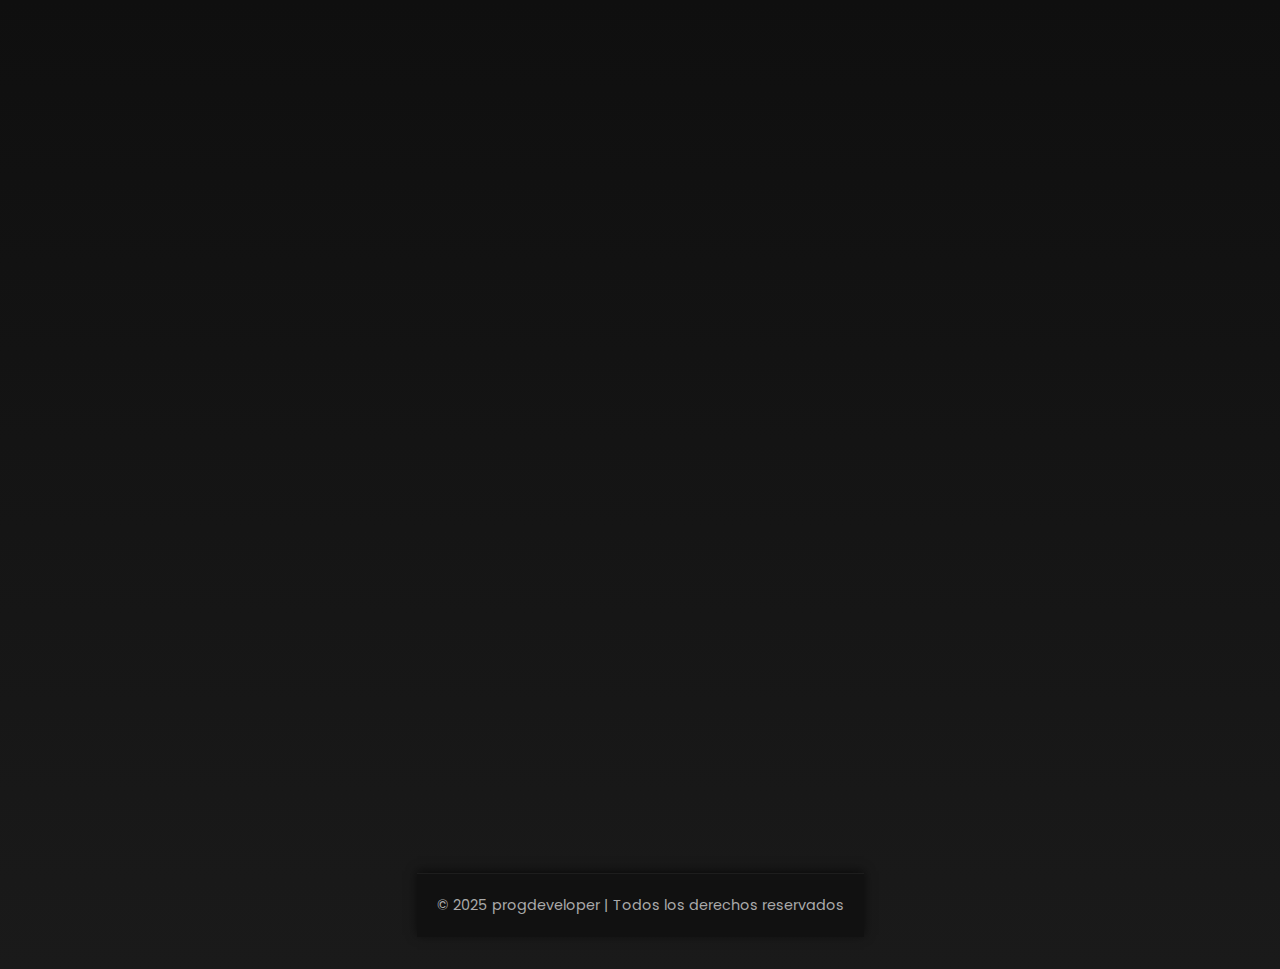
<file: index.html>
<!DOCTYPE html>
<html lang="es">
<head>
  <meta charset="UTF-8" />
  <meta name="viewport" content="width=device-width, initial-scale=1.0" />
  <title>Inicio </title>
  <link rel="stylesheet" href="estilos/style.css" />
  <link href="https://fonts.googleapis.com/css2?family=Poppins:wght@400;600&display=swap" rel="stylesheet">
  <link rel="stylesheet" href="https://cdnjs.cloudflare.com/ajax/libs/font-awesome/6.4.0/css/all.min.css">
  <link href="https://fonts.googleapis.com/css2?family=Urbanist:wght@500;700&display=swap" rel="stylesheet">

  <link rel="icon" href="assets/favicon.png" type="image/png">


</head>
<body class="bodyinicio">
  <main class="container">
    <div class="borde-perfil animar">
      <img src="assets/perfil.jpg" alt="Foto de perfil" class="perfil" />
    </div>

    <h1 class="titulo-principal">
      <span class="arroba">@</span><span class="nombre">progdeveloper</span>
    </h1>

    <p class="descripcion">
      Obtené tu landing page a un precio único<br>y lista para despegar 🚀
    </p>

    <div class="links">
      <div class="boton-wrapper">
        <a href="pages/landingpage.html" class="boton-link tooltip" data-tooltip="Ver ejemplo de landing page profesional">
          🛠️ <span>LandingPage</span>
        </a>
      </div>
    
      <div class="boton-wrapper">
        <a href="pages/cursos.html" class="boton-link tooltip" data-tooltip="Accedé a cursos gratuitos sobre herramientas de IA">
          📘 <span>Cursos </span>
        </a>
      </div>
    
      <div class="boton-wrapper">
        <a href="https://www.instagram.com/progdeveloper" target="_blank" class="boton-link tooltip" data-tooltip="Mirá todo mi contenido en Instagram">
          🎥 <span>Instagram </span>
        </a>
      </div>
    
      <div class="boton-wrapper">
        <a href="pages/reunion.html" class="boton-link tooltip" data-tooltip="Solicitá una reunión personalizada conmigo">
          👤 <span>Solicitar Reunión</span>
        </a>
      </div>
    </div>
    
    

    
    <div class="box-tema">
      <button id="toggle-tema" class="boton-tema">🌙 Cambiar tema</button>
    </div>


    <div class="redes-sociales">
      <a href="https://wa.me/5493388672783" class="icono-wpp" target="_blank" title="WhatsApp">
        <i class="fab fa-whatsapp"></i>
      </a>
      <a href="https://www.instagram.com/progdeveloper" class="icono-ig" target="_blank" title="Instagram">
        <i class="fab fa-instagram"></i>
      </a>
    </div>
    
    
  </main>

  <footer class="footerindex">
    <p>© 2025 progdeveloper | Todos los derechos reservados</p>
  </footer>



  <script>
    const botonTema = document.getElementById("toggle-tema");
    const body = document.body;
  
    // Verifica si se guardó preferencia
    if (localStorage.getItem("tema") === "claro") {
      body.classList.remove("modo-oscuro");
      body.classList.add("modo-claro");
      botonTema.textContent = "🌞 Cambiar tema";
    }
  
    botonTema.addEventListener("click", () => {
      body.classList.toggle("modo-claro");
      body.classList.toggle("modo-oscuro");
  
      if (body.classList.contains("modo-claro")) {
        botonTema.textContent = "🌞 Cambiar tema";
        localStorage.setItem("tema", "claro");
      } else {
        botonTema.textContent = "🌙 Cambiar tema";
        localStorage.setItem("tema", "oscuro");
      }
    });
  </script>
  




</body>
</html>
</file>
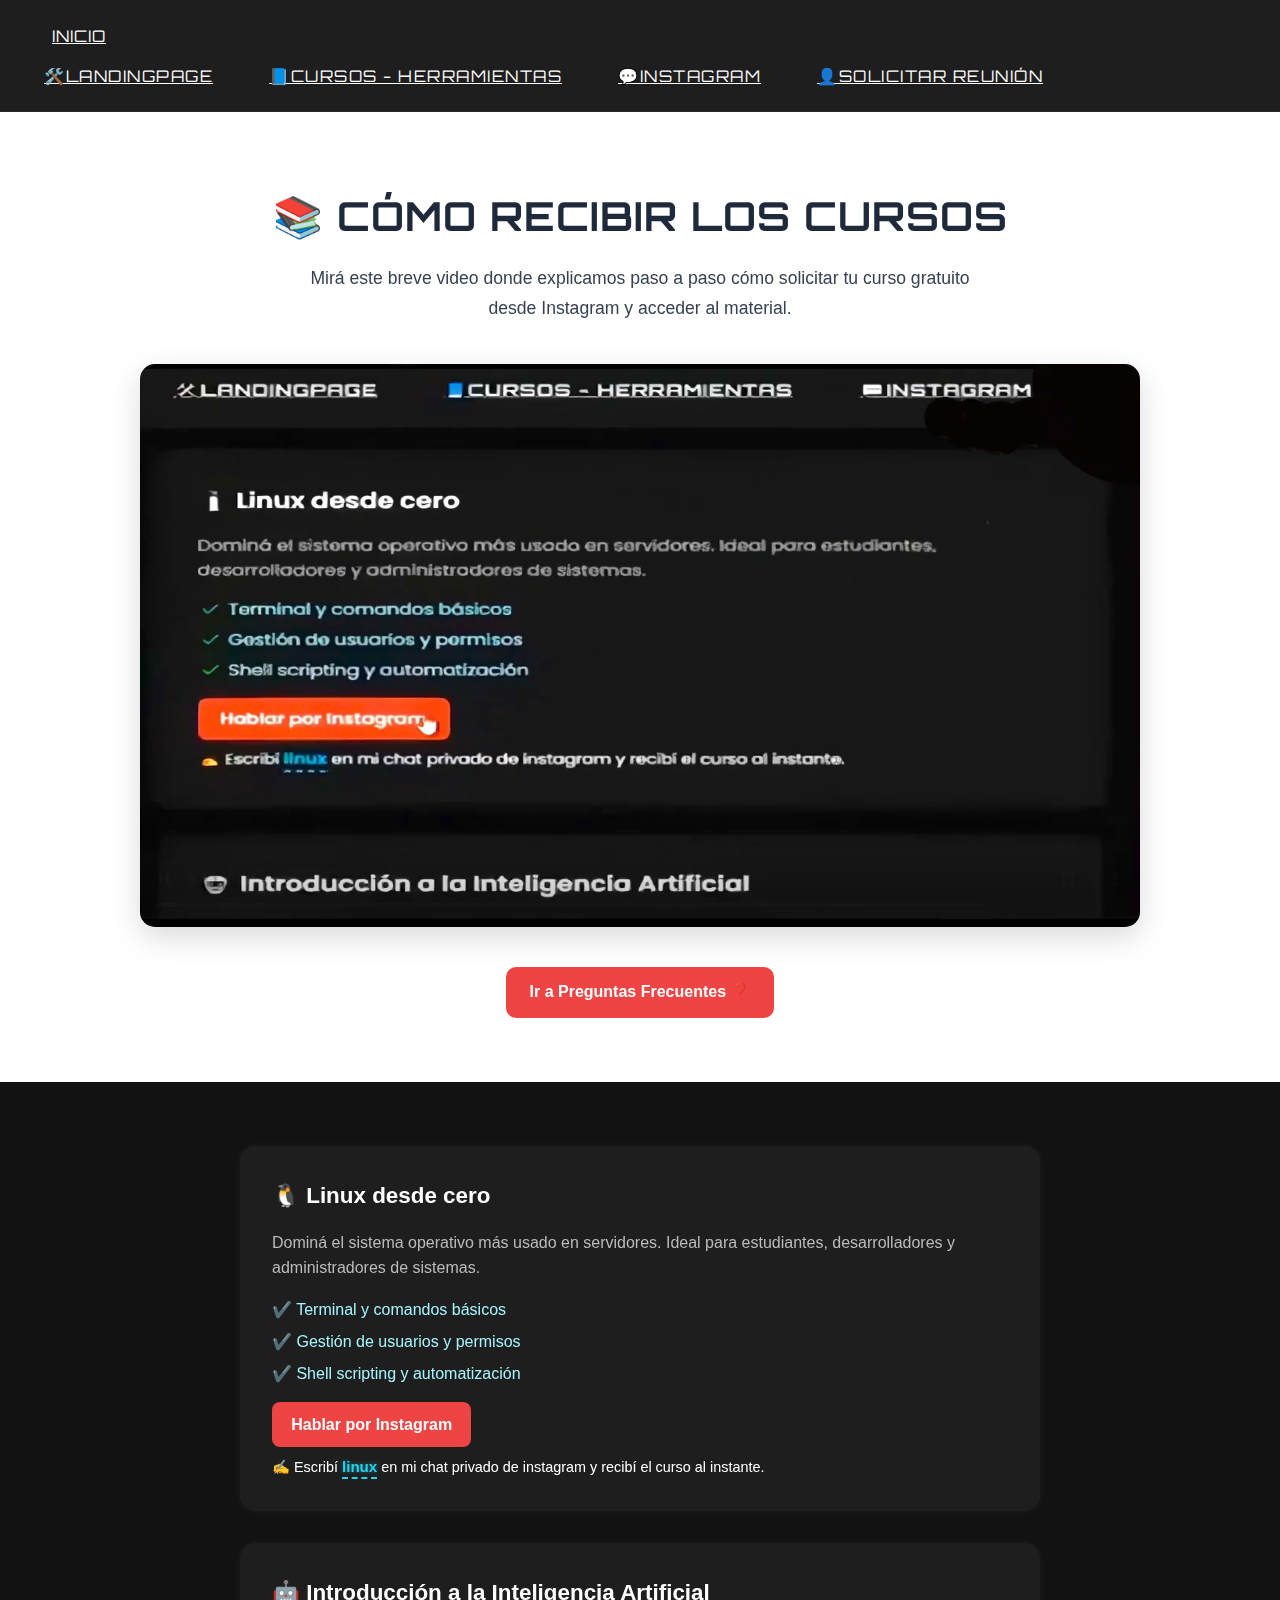
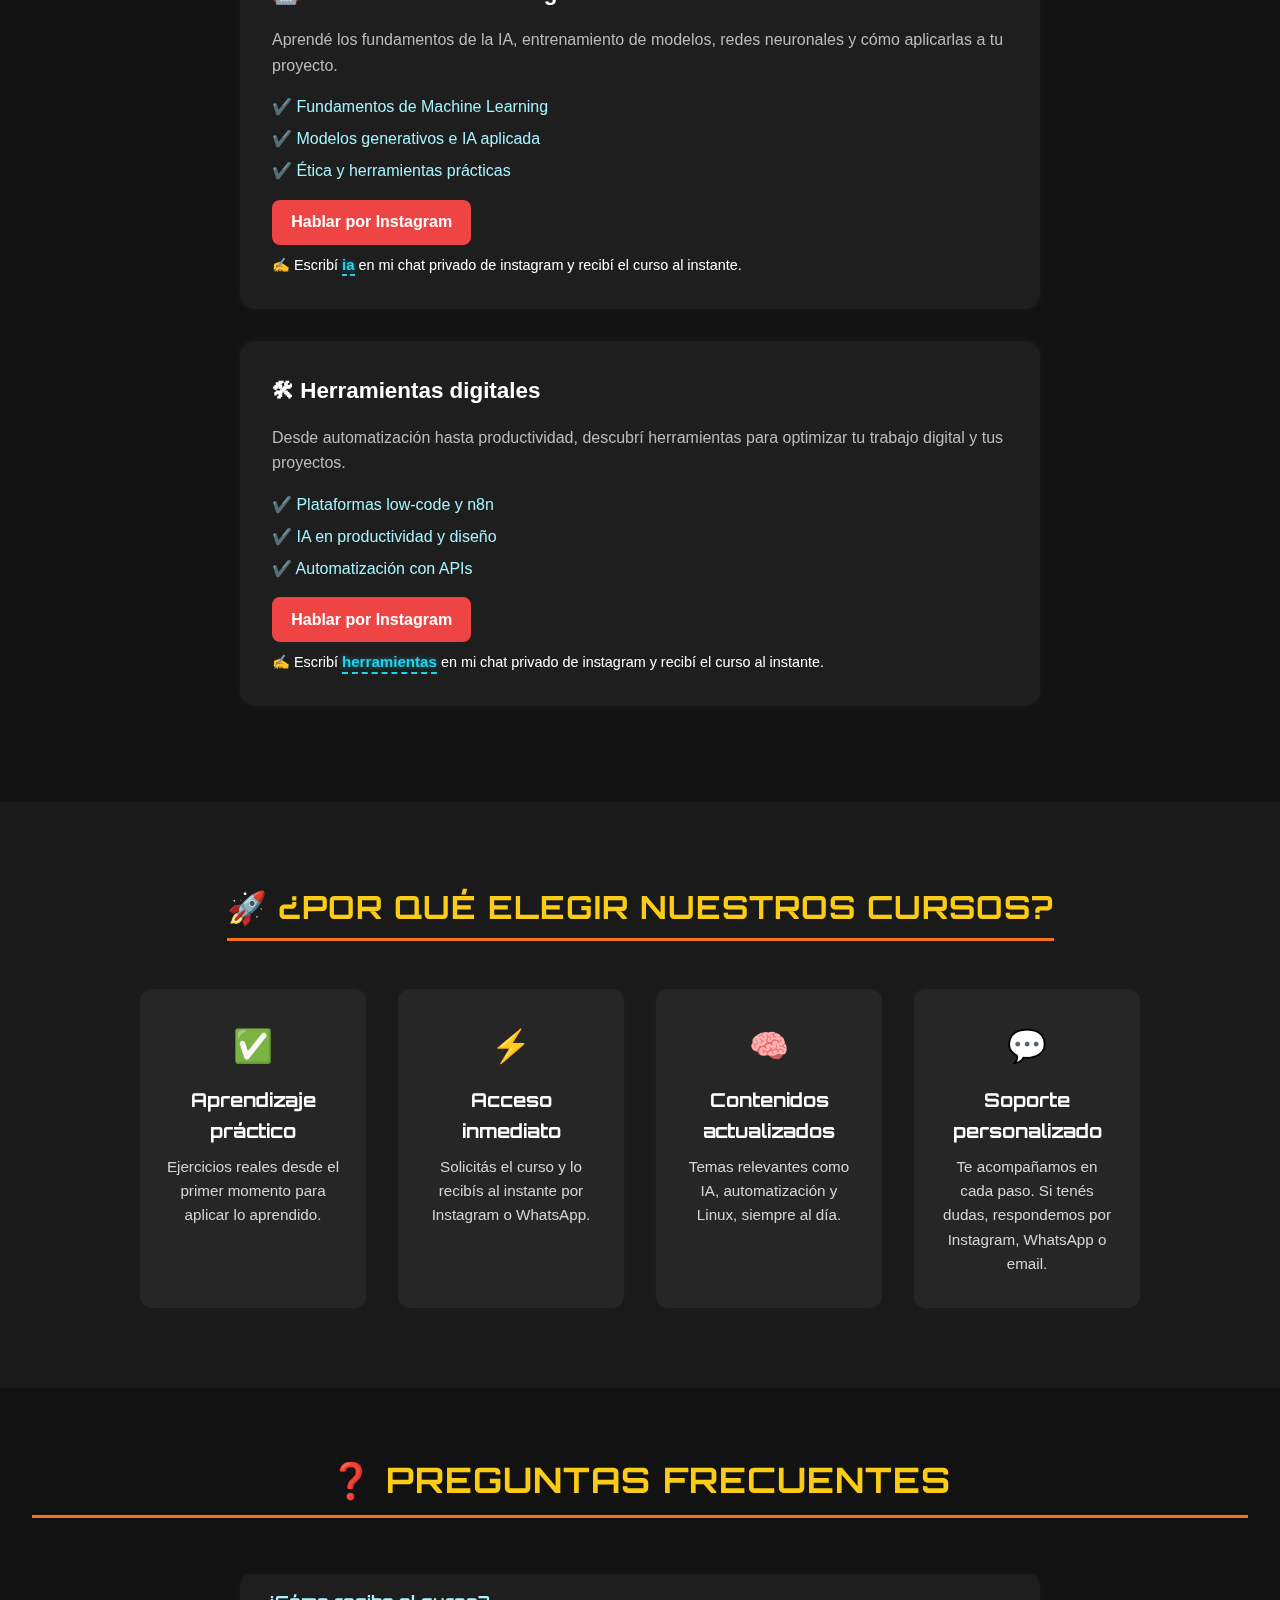
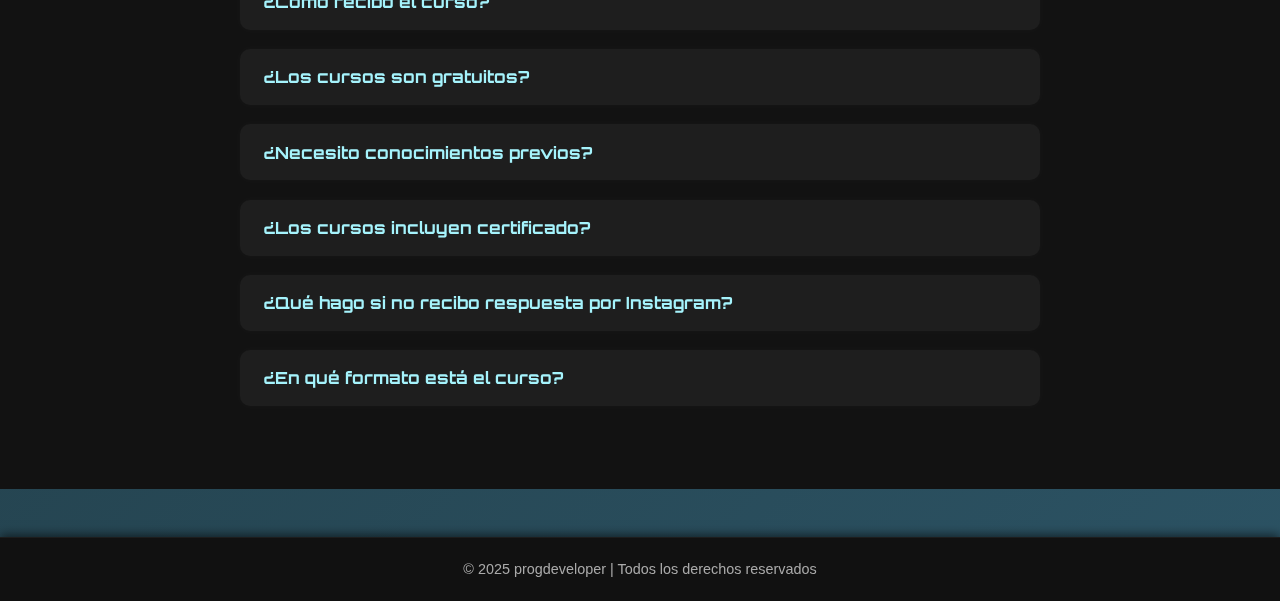
<file: pages/cursos.html>
<!DOCTYPE html>
<html lang="es">
<head>
  <meta charset="UTF-8" />
  <meta name="viewport" content="width=device-width, initial-scale=1.0" />
  <title>Cursos - Herramientas IA</title>
  <link rel="stylesheet" href="../estilos/style.css" />
  <link href="https://fonts.googleapis.com/css2?family=Orbitron:wght@500&display=swap" rel="stylesheet">
  <link href="https://fonts.googleapis.com/css2?family=Orbitron:wght@500&family=Poppins:wght@400;600&display=swap" rel="stylesheet">
  <link rel="icon" href="../assets/favicon.png" type="image/png">
  <style>
    html {
      scroll-behavior: smooth;
    }
  </style>

</head>
<body class="bodylanding">

  <!-- Navbar -->
  <nav class="navbar">
    <a href="../index.html" class="navbar-logo">Inicio</a>

    <input type="checkbox" id="menu-toggle" class="menu-toggle" />
    <label for="menu-toggle" class="menu-icon">☰</label>

    <div class="navbar-centro">
      <a href="landingpage.html" class="navbar-link">🛠️LandingPage</a>
      <a href="cursos.html" class="navbar-link">📘Cursos - Herramientas</a>
      <a href="https://www.instagram.com/progdeveloper/" class="navbar-link" target="_blank" rel="noopener noreferrer">💬Instagram</a>
      <a href="reunion.html" class="navbar-link">👤Solicitar Reunión</a>
    </div>
  </nav>

  <!-- Intro Sección con video destacado -->
<section class="intro-cursos-video">
    <div class="contenedor-video-box">
      <h1 class="titulo-principal-video">📚 Cómo recibir los cursos</h1>
      <p class="descripcion-principal-video">
        Mirá este breve video donde explicamos paso a paso cómo solicitar tu curso gratuito desde Instagram y acceder al material.
      </p>
  
      <!-- Video local MP4 -->
<div class="video-wrapper">
    <video controls autoplay muted playsinline>
      <source src="../videos/cursooriginal.mp4" type="video/mp4">
      Tu navegador no soporta videos en HTML5.
    </video>
  </div>
  
    <a href="#faq" class="boton-video">Ir a Preguntas Frecuentes ❓</a>
    </div>
  </section>
  

  <!-- Cursos -->
  <section class="seccion-cursos">
    <!-- Curso 1 -->
    <div class="card-curso">
      <h3 class="titulo-curso">🐧 Linux desde cero</h3>
      <p class="texto-curso">
        Dominá el sistema operativo más usado en servidores. Ideal para estudiantes, desarrolladores y administradores de sistemas.
      </p>
      <ul class="lista-modulos">
        <li>✔️ Terminal y comandos básicos</li>
        <li>✔️ Gestión de usuarios y permisos</li>
        <li>✔️ Shell scripting y automatización</li>
      </ul>
      <a href="https://www.instagram.com/progdeveloper" target="_blank" class="boton-curso">Hablar por Instagram</a>
      <p class="instruccion-curso">✍️ Escribí <strong class="palabra-clave">linux</strong> en mi chat privado de instagram y recibí el curso al instante.</p>
    </div>

    <!-- Curso 2 -->
    <div class="card-curso">
      <h3 class="titulo-curso">🤖 Introducción a la Inteligencia Artificial</h3>
      <p class="texto-curso">
        Aprendé los fundamentos de la IA, entrenamiento de modelos, redes neuronales y cómo aplicarlas a tu proyecto.
      </p>
      <ul class="lista-modulos">
        <li>✔️ Fundamentos de Machine Learning</li>
        <li>✔️ Modelos generativos e IA aplicada</li>
        <li>✔️ Ética y herramientas prácticas</li>
      </ul>
      <a href="https://www.instagram.com/progdeveloper" target="_blank" class="boton-curso">Hablar por Instagram</a>
      <p class="instruccion-curso">✍️ Escribí <strong class="palabra-clave">ia</strong> en mi chat privado de instagram y recibí el curso al instante.</p>
    </div>

    <!-- Curso 3 -->
    <div class="card-curso">
      <h3 class="titulo-curso">🛠 Herramientas digitales</h3>
      <p class="texto-curso">
        Desde automatización hasta productividad, descubrí herramientas para optimizar tu trabajo digital y tus proyectos.
      </p>
      <ul class="lista-modulos">
        <li>✔️ Plataformas low-code y n8n</li>
        <li>✔️ IA en productividad y diseño</li>
        <li>✔️ Automatización con APIs</li>
      </ul>
      <a href="https://www.instagram.com/progdeveloper" target="_blank" class="boton-curso">Hablar por Instagram</a>
      <p class="instruccion-curso">✍️ Escribí <strong class="palabra-clave">herramientas</strong> en mi chat privado de instagram y recibí el curso al instante.</p>
    </div>
  </section>

 <!-- Beneficios / Info Adicional -->
<section class="seccion-beneficios">
    <div class="beneficios-contenedor">
      <h2 class="titulo-beneficios">🚀 ¿Por qué elegir nuestros cursos?</h2>
      <div class="grid-beneficios">
        <div class="beneficio-item">
          <span class="beneficio-icono">✅</span>
          <h3 class="beneficio-titulo">Aprendizaje práctico</h3>
          <p class="beneficio-texto">Ejercicios reales desde el primer momento para aplicar lo aprendido.</p>
        </div>
        <div class="beneficio-item">
          <span class="beneficio-icono">⚡</span>
          <h3 class="beneficio-titulo">Acceso inmediato</h3>
          <p class="beneficio-texto">Solicitás el curso y lo recibís al instante por Instagram o WhatsApp.</p>
        </div>
        <div class="beneficio-item">
          <span class="beneficio-icono">🧠</span>
          <h3 class="beneficio-titulo">Contenidos actualizados</h3>
          <p class="beneficio-texto">Temas relevantes como IA, automatización y Linux, siempre al día.</p>
        </div>
        <div class="beneficio-item">
            <span class="beneficio-icono">💬</span>
            <h3 class="beneficio-titulo">Soporte personalizado</h3>
            <p class="beneficio-texto">Te acompañamos en cada paso. Si tenés dudas, respondemos por Instagram, WhatsApp o email.</p>
          </div>
          
      
    </div>
  </section>
  


  <a href="#" class="flecha-arriba" title="Volver arriba">⬆</a>





  <section class="seccion-faq">
    <h2 class="titulo-faq" id="faq">❓ Preguntas Frecuentes</h2>
  
    <div class="faq-contenedor">
      
      <div class="faq-item">
        <button class="faq-pregunta">¿Cómo recibo el curso?</button>
        <div class="faq-respuesta">
          <p>Una vez que escribís por Instagram con la palabra clave, te lo enviamos directamente por mensaje.</p>
        </div>
      </div>
  
      <div class="faq-item">
        <button class="faq-pregunta">¿Los cursos son gratuitos?</button>
        <div class="faq-respuesta">
          <p>Sí, el acceso inicial es gratuito. Algunos contenidos premium pueden tener un costo.</p>
        </div>
      </div>
  
      <div class="faq-item">
        <button class="faq-pregunta">¿Necesito conocimientos previos?</button>
        <div class="faq-respuesta">
          <p>No, todos los cursos están diseñados para principiantes. Vas a poder seguirlos paso a paso.</p>
        </div>
      </div>
  
      <div class="faq-item">
        <button class="faq-pregunta">¿Los cursos incluyen certificado?</button>
        <div class="faq-respuesta">
          <p>No por el momento. Nuestro foco está en ofrecerte contenido práctico y útil de manera inmediata.</p>
        </div>
      </div>
  
      <div class="faq-item">
        <button class="faq-pregunta">¿Qué hago si no recibo respuesta por Instagram?</button>
        <div class="faq-respuesta">
          <p>Podés escribirnos también por WhatsApp o email y te respondemos lo antes posible.</p>
        </div>
      </div>
  
      <div class="faq-item">
        <button class="faq-pregunta">¿En qué formato está el curso?</button>
        <div class="faq-respuesta">
          <p>El curso se entrega en formato PDF o enlace privado con acceso a los materiales según corresponda al contenido.</p>
        </div>
      </div>
  
    </div>
  </section>
  
  
  <footer class="footerindex">
    <p>© 2025 progdeveloper | Todos los derechos reservados</p>
  </footer>





  <script>
    document.querySelectorAll('.faq-pregunta').forEach(button => {
      button.addEventListener('click', () => {
        const item = button.parentElement;
        item.classList.toggle('activo');
  
        // Cerrar otros si querés uno abierto por vez:
        document.querySelectorAll('.faq-item').forEach(other => {
          if (other !== item) {
            other.classList.remove('activo');
          }
        });
      });
    });
  </script>
  





  <script>
    document.addEventListener("DOMContentLoaded", function () {
      const flecha = document.querySelector(".flecha-arriba");
  
      window.addEventListener("scroll", () => {
        const scrollTop = window.scrollY || document.documentElement.scrollTop;
        const windowHeight = window.innerHeight;
        const docHeight = document.documentElement.scrollHeight;
  
        const atBottom = Math.ceil(scrollTop + windowHeight) >= docHeight;
  
        if (atBottom) {
          flecha.classList.add("mostrar");
        } else {
          flecha.classList.remove("mostrar");
        }
      });
    });
  </script>








</body>
</html>
</file>
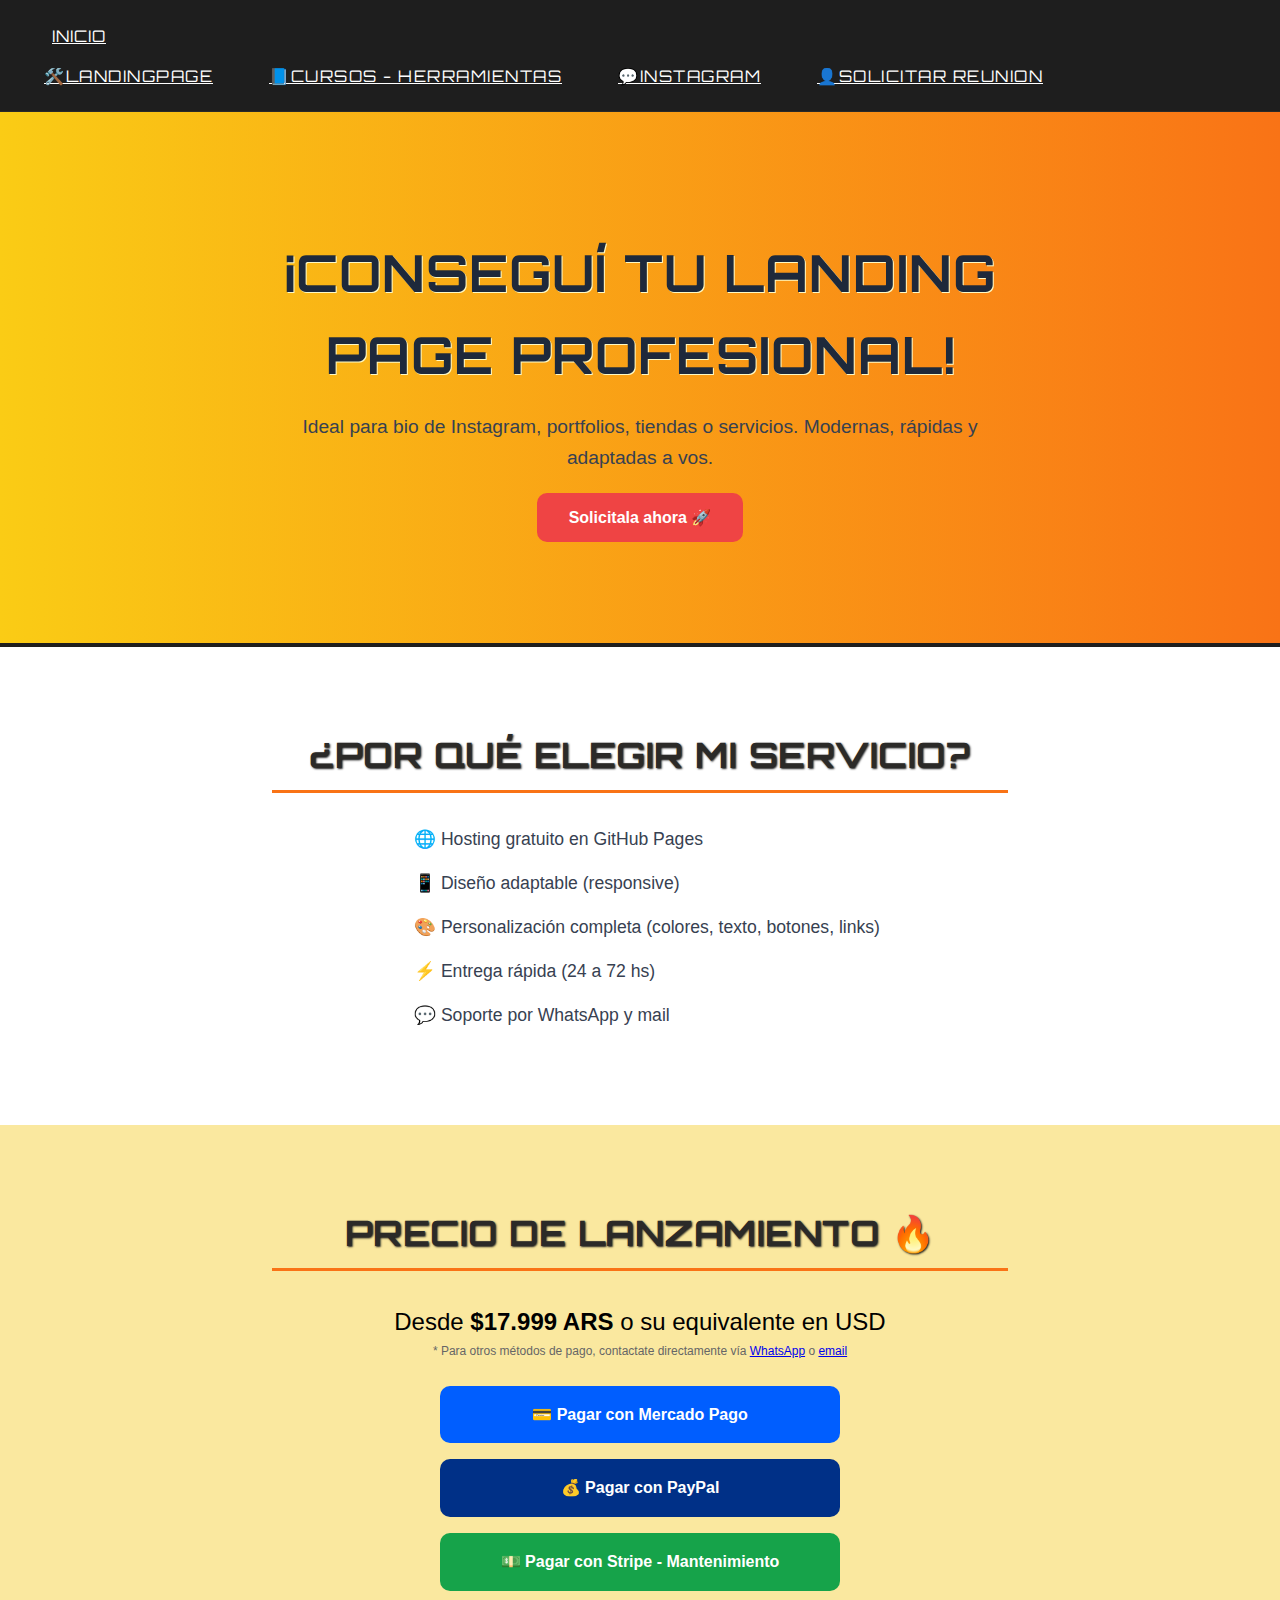
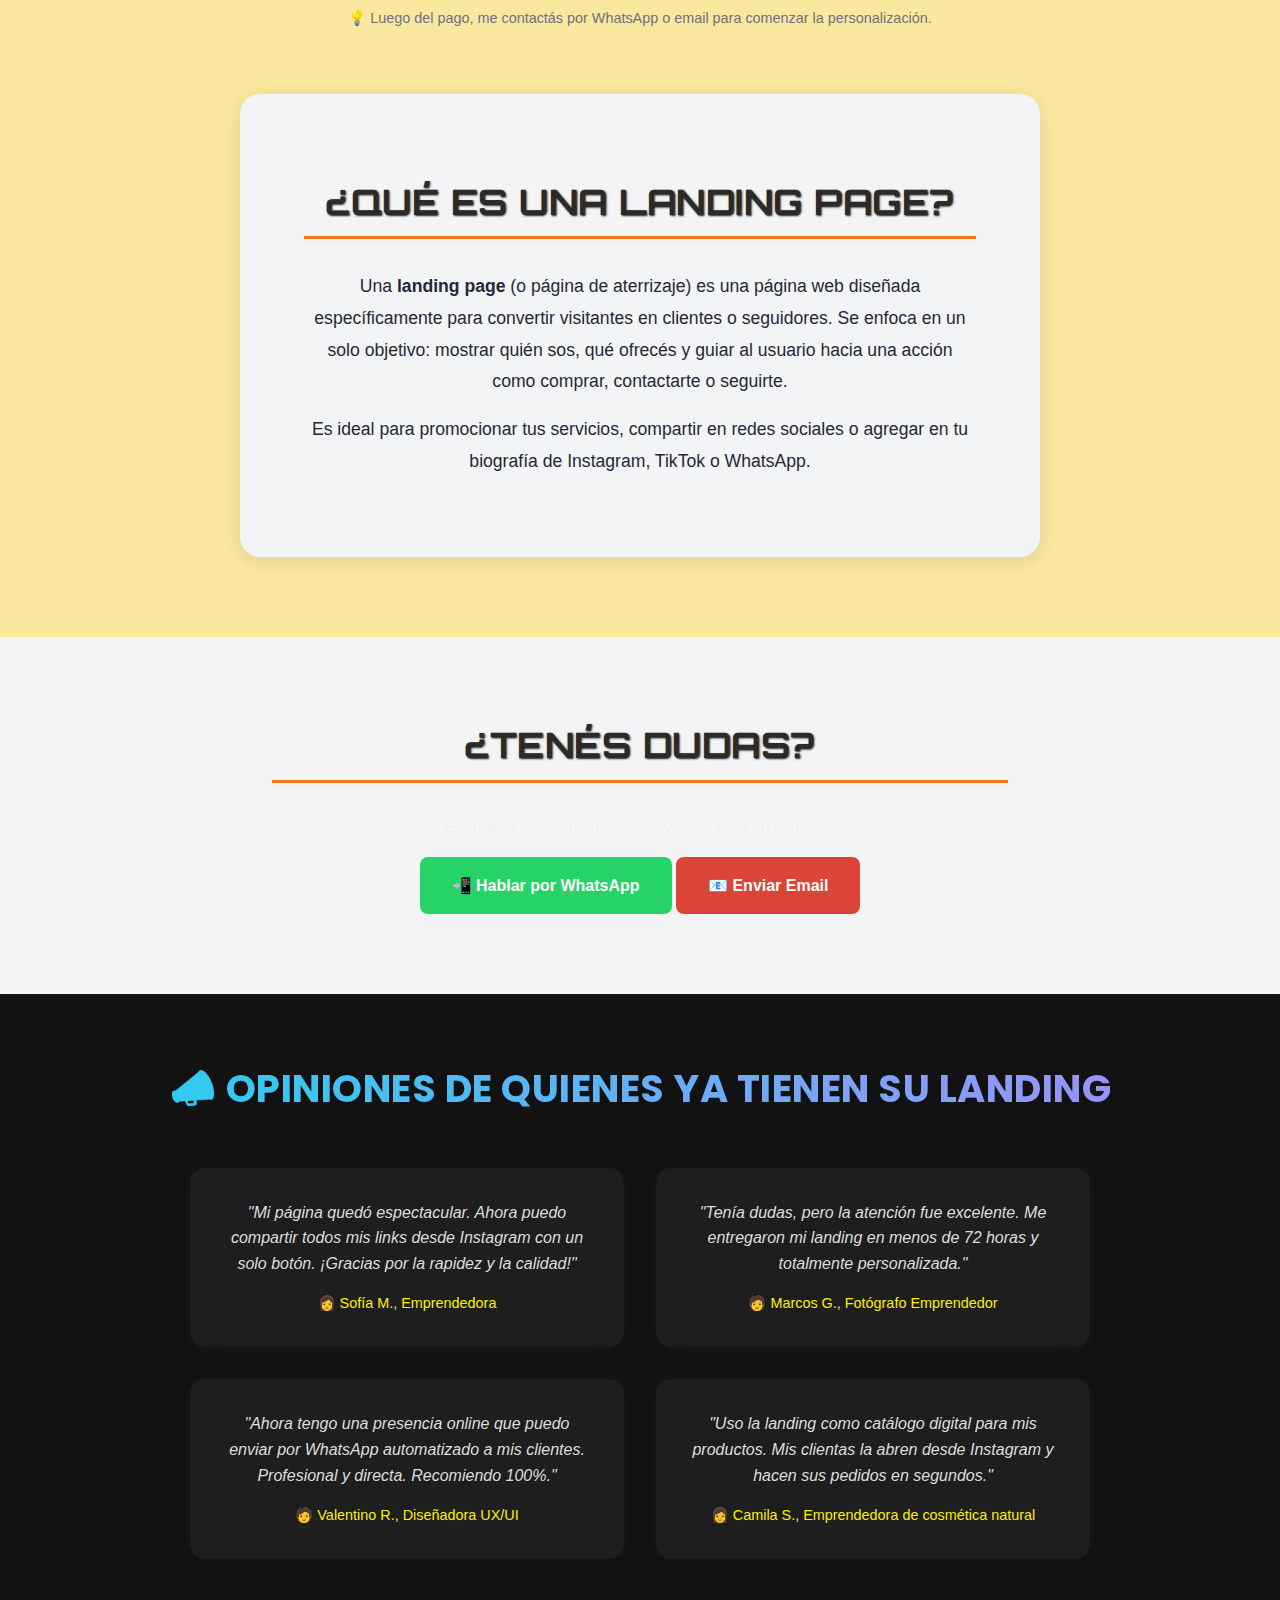
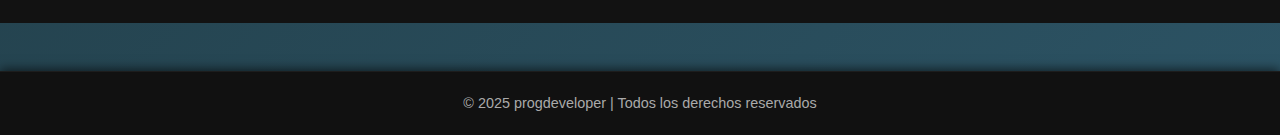
<file: pages/landingpage.html>
<!DOCTYPE html>
<html lang="es">
<head>
  <meta charset="UTF-8" />
  <meta name="viewport" content="width=device-width, initial-scale=1.0"/>
  <title>Landing Page Profesional | progdeveloper</title>
  <link rel="stylesheet" href="../estilos/style.css" />
  <link href="https://fonts.googleapis.com/css2?family=Orbitron:wght@500&display=swap" rel="stylesheet">
  <link href="https://fonts.googleapis.com/css2?family=Orbitron:wght@500&family=Poppins:wght@600&display=swap" rel="stylesheet">
  <link href="https://fonts.googleapis.com/css2?family=Orbitron:wght@500&family=Poppins:wght@700&display=swap" rel="stylesheet">
  <link rel="icon" href="../assets/favicon.png" type="image/png">


  <style>
    html {
      scroll-behavior: smooth;
    }
  </style>
</head>
<body class="bodylanding">
  <nav class="navbar">
    <a href="../index.html" class="navbar-logo"> Inicio</a>
  
    <input type="checkbox" id="menu-toggle" class="menu-toggle">
    <label for="menu-toggle" class="menu-icon">☰</label>
  
    <div class="navbar-centro">
      <a href="landingpage.html" class="navbar-link">🛠️LandingPage</a>
      <a href="cursos.html" class="navbar-link">📘Cursos - Herramientas</a>
      <a href="https://www.instagram.com/progdeveloper/" class="navbar-link" target="_blank" rel="noopener noreferrer">💬Instagram</a>
      <a href="reunion.html" class="navbar-link">👤Solicitar Reunion</a>
    </div>
  </nav>
  
  
  
  
  <header class="hero">
    <div class="contenedor">
      <h1 class="hero-titulo">¡Conseguí tu landing page profesional!</h1>
      <p class="hero-subtitulo">Ideal para bio de Instagram, portfolios, tiendas o servicios. Modernas, rápidas y adaptadas a vos.</p>
      <a href="#precio" class="boton-hero">Solicitala ahora 🚀</a>
    </div>
  </header>

  <section class="beneficios">
    <div class="contenedor">
      <h2 class="seccion-titulo">¿Por qué elegir mi servicio?</h2>
      <ul class="lista-beneficios">
        <li>🌐 Hosting gratuito en GitHub Pages</li>
        <li>📱 Diseño adaptable (responsive)</li>
        <li>🎨 Personalización completa (colores, texto, botones, links)</li>
        <li>⚡ Entrega rápida (24 a 72 hs)</li>
        <li>💬 Soporte por WhatsApp y mail</li>
      </ul>
    </div>
  </section>

  <section class="precio" id="precio">
    <div class="contenedor">
      <h2 class="seccion-titulo">Precio de lanzamiento 🔥</h2>
      <p class="precio-texto">Desde <strong>$17.999 ARS</strong> o su equivalente en USD</p>
      <p class="nota-legal">
        * Para otros métodos de pago, contactate directamente vía
        <a href="https://wa.me/5493388672783" target="_blank">WhatsApp</a> o
        <a href="mailto:progdevelopertiendaonline@gmail.com?subject=Consulta%20por%20landing%20page&body=Hola%2C%20estoy%20interesado%20en%20una%20landing%20page.%20Quisiera%20más%20información.%0AGracias."
    target="_blank">email</a>
      </p>
      

      <div class="metodos-pago">
        <a href="https://mpago.li/2QefbFs" target="_blank" class="boton-pago mp">💳 Pagar con Mercado Pago</a>
        <a href="https://paypal.me/progdeveloper/15" target="_blank" class="boton-pago paypal">💰 Pagar con PayPal</a>
        <a href="https://buy.stripe.com/test_bJe8wOeEc9nu3eQ9q44Ja00" target="_blank" class="boton-pago transferencia">💵 Pagar con Stripe - Mantenimiento</a>
      </div>

      <p class="nota">💡 Luego del pago, me contactás por WhatsApp o email para comenzar la personalización.</p>
    </div>
    <section class="info-landing">
      <div class="contenedor">
        <h2 class="seccion-titulo">¿Qué es una Landing Page?</h2>
        <p class="texto-info">
          Una <strong>landing page</strong> (o página de aterrizaje) es una página web diseñada específicamente para convertir visitantes en clientes o seguidores.
          Se enfoca en un solo objetivo: mostrar quién sos, qué ofrecés y guiar al usuario hacia una acción como comprar, contactarte o seguirte.
        </p>
        <p class="texto-info">
          Es ideal para promocionar tus servicios, compartir en redes sociales o agregar en tu biografía de Instagram, TikTok o WhatsApp.
        </p>
      </div>
    </section>
    
  </section>

  <section class="contacto">
    <div class="contenedor">
      <h2 class="seccion-titulo">¿Tenés dudas?</h2>
      <p>Escribime directamente y resolvemos todo en minutos:</p>
      
      <!-- Botón de WhatsApp -->
      <a href="https://wa.me/5493388672783" class="boton-wsp" target="_blank">📲 Hablar por WhatsApp</a>
      
      <!-- Botón de Gmail / Email -->
      <a href="mailto:progdevelopertiendaonline@gmail.com?subject=Consulta%20por%20landing%20page&body=Hola%2C%20estoy%20interesado%20en%20una%20landing%20page.%20Quisiera%20más%20información.%0AGracias."
   class="boton-mail" target="_blank">
  📧 Enviar Email
</a>

    </div>
  </section>
  <a href="#" class="flecha-arriba" title="Volver arriba">⬆</a>

  

  <section class="seccion-testimonios">
    <h2 class="titulo-testimonios">📣 Opiniones de quienes ya tienen su landing</h2>
    <div class="grid-testimonios">
      <div class="card-testimonio">
        <p class="texto-testimonio">"Mi página quedó espectacular. Ahora puedo compartir todos mis links desde Instagram con un solo botón. ¡Gracias por la rapidez y la calidad!"</p>
        <p class="autor-testimonio">👩 Sofía M., Emprendedora</p>
      </div>
      <div class="card-testimonio">
        <p class="texto-testimonio">"Tenía dudas, pero la atención fue excelente. Me entregaron mi landing en menos de 72 horas y totalmente personalizada."</p>
        <p class="autor-testimonio">🧑 Marcos G., Fotógrafo Emprendedor</p>
      </div>
      <div class="card-testimonio">
        <p class="texto-testimonio">"Ahora tengo una presencia online que puedo enviar por WhatsApp automatizado a mis clientes. Profesional y directa. Recomiendo 100%."</p>
        <p class="autor-testimonio">🧑 Valentino R., Diseñadora UX/UI</p>
      </div>
      <div class="card-testimonio">
        <p class="texto-testimonio">"Uso la landing como catálogo digital para mis productos. Mis clientas la abren desde Instagram y hacen sus pedidos en segundos."</p>
        <p class="autor-testimonio">👩 Camila S., Emprendedora de cosmética natural</p>
      </div>
      
    </div>
  </section>
  






  <footer class="footerindex">
    <p>© 2025 progdeveloper | Todos los derechos reservados</p>
  </footer>



  <script>
    document.addEventListener("DOMContentLoaded", function () {
      const flecha = document.querySelector(".flecha-arriba");
  
      window.addEventListener("scroll", () => {
        const scrollTop = window.scrollY || document.documentElement.scrollTop;
        const windowHeight = window.innerHeight;
        const docHeight = document.documentElement.scrollHeight;
  
        const atBottom = Math.ceil(scrollTop + windowHeight) >= docHeight;
  
        if (atBottom) {
          flecha.classList.add("mostrar");
        } else {
          flecha.classList.remove("mostrar");
        }
      });
    });
  </script>
  

</body>
</html>
</file>
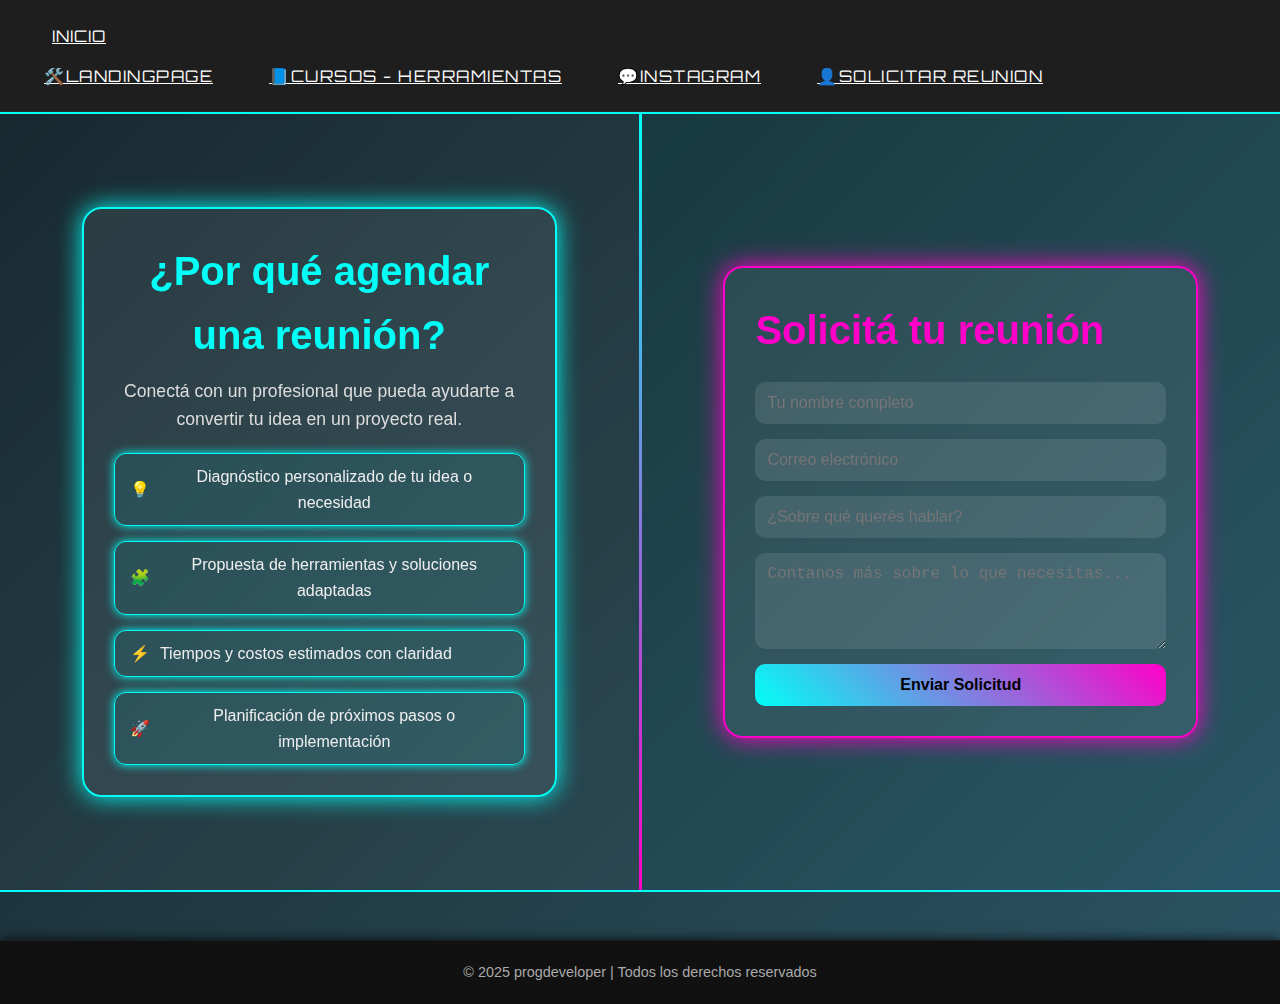
<file: pages/reunion.html>
<!DOCTYPE html>
<html lang="es">
<head>
  <meta charset="UTF-8" />
  <meta name="viewport" content="width=device-width, initial-scale=1.0"/>
  <title>Solicitar Reunión</title>
  <link rel="stylesheet" href="../estilos/style.css" />
  <script src="https://www.google.com/recaptcha/api.js?render=6LetTXQrAAAAAAo4GnW1XjUz3o-XfOBM9SA-Im8p"></script>
  <link href="https://fonts.googleapis.com/css2?family=Orbitron:wght@500&display=swap" rel="stylesheet">
  <link href="https://fonts.googleapis.com/css2?family=Orbitron:wght@500&family=Poppins:wght@600&display=swap" rel="stylesheet">

</head>
<body>

  <!-- NAVBAR -->
  <nav class="navbar">
    <a href="../index.html" class="navbar-logo"> Inicio</a>
  
    <input type="checkbox" id="menu-toggle" class="menu-toggle">
    <label for="menu-toggle" class="menu-icon">☰</label>
  
    <div class="navbar-centro">
      <a href="landingpage.html" class="navbar-link">🛠️LandingPage</a>
      <a href="cursos.html" class="navbar-link">📘Cursos - Herramientas</a>
      <a href="https://www.instagram.com/progdeveloper/" class="navbar-link" target="_blank" rel="noopener noreferrer">💬Instagram</a>
      <a href="reunion.html" class="navbar-link">👤Solicitar Reunion</a>
    </div>
  </nav>
  <!-- CONTENIDO -->
  <div class="main-container">

    <!-- Sección Informativa -->
    <section class="section section-left">
      <div class="info-box">
        <h2>¿Por qué agendar una reunión?</h2>
        <p>Conectá con un profesional que pueda ayudarte a convertir tu idea en un proyecto real.</p>
        <div class="benefits">
          <div class="benefit-item"><i>💡</i> Diagnóstico personalizado de tu idea o necesidad</div>
          <div class="benefit-item"><i>🧩</i> Propuesta de herramientas y soluciones adaptadas</div>
          <div class="benefit-item"><i>⚡</i> Tiempos y costos estimados con claridad</div>
          <div class="benefit-item"><i>🚀</i> Planificación de próximos pasos o implementación</div>
        </div>
      </div>
    </section>

    <!-- Línea divisoria -->
    <div class="divider"></div>

    <!-- Sección Formulario -->
    <section class="section section-right">
      <div class="form-box">
        <h2>Solicitá tu reunión</h2>
        <form id="formulario-reunion" onsubmit="enviarFormulario(event)">
            <!-- Honeypot: campo invisible para bots -->
            <input type="text" name="empresa_oculta" id="empresa_oculta" style="display: none !important;" tabindex="-1" autocomplete="off" />
          
            <!-- Campos reales -->
            <input type="text" name="name" placeholder="Tu nombre completo" required />
            <input type="email" name="email" placeholder="Correo electrónico" required />
            <input type="text" name="tema" placeholder="¿Sobre qué querés hablar?" />
            <textarea name="message" rows="4" placeholder="Contanos más sobre lo que necesitas..."></textarea>
            <input type="hidden" name="time" id="hora-envio" />
            <button type="submit" id="boton-enviar">Enviar Solicitud</button>
          </form>
          
          
      </div>
    </section>

  </div>

  <!-- FOOTER -->
  <footer class="footerindex">
    <p>© 2025 progdeveloper | Todos los derechos reservados</p>
  </footer>









<!-- SDK EmailJS -->
<script src="https://cdn.emailjs.com/dist/email.min.js"></script>
<script>
  // 🔐 Claves reales
  const PUBLIC_KEY = 'c4pkwZGFr_2GEj3fs';
  const SERVICE_ID = 'service_8eb1ocx';
  const TEMPLATE_ID = 'template_p27h7b6';
  const RECAPTCHA_SITE_KEY = '6LetTXQrAAAAAAo4GnW1XjUz3o-XfOBM9SA-Im8p'; // ← reemplazá por tu clave de Google reCAPTCHA v3

  // Inicializar EmailJS
  emailjs.init(PUBLIC_KEY);

  let envioBloqueado = false;

  function enviarFormulario(e) {
    e.preventDefault();

    // 🕵️ Validaciones manuales
    const nombre = e.target.name.value.trim();
    const email = e.target.email.value.trim();
    const mensaje = e.target.message.value.trim();
    const honeypot = document.getElementById("empresa_oculta").value;

    // 1. Campo trampa (honeypot)
    if (honeypot !== "") {
      alert("🚫 Detección de bot. El mensaje fue bloqueado.");
      return;
    }

    // 2. Validar nombre (mínimo 2 palabras, sin solo "asd")
    if (!nombre.includes(" ") || nombre.length < 5 || /^[a-z]{2,5}$/i.test(nombre)) {
      alert("🧑 Por favor ingresá tu nombre completo (nombre y apellido).");
      return;
    }

    // 3. Validar email
    const emailValido = /^[^\s@]+@[^\s@]+\.[^\s@]+$/.test(email);
    const blacklistEmails = ['test@test.com', 'asdf@asdf.com', 'example@example.com'];
    if (!emailValido || blacklistEmails.includes(email.toLowerCase())) {
      alert("📧 Ingresá un correo electrónico válido.");
      return;
    }

    // 4. Validar mensaje (mínimo 15 caracteres)
    if (mensaje.length < 15) {
      alert("✏️ Escribí un mensaje un poco más detallado.");
      return;
    }

    // 5. Cooldown
    if (envioBloqueado) {
      alert("⏳ Esperá unos segundos antes de volver a enviar.");
      return;
    }

    // ✅ Ejecutar reCAPTCHA v3
    grecaptcha.ready(function () {
      grecaptcha.execute(RECAPTCHA_SITE_KEY, { action: 'submit' }).then(function (token) {
        // Insertar token
        const tokenInput = document.createElement('input');
        tokenInput.setAttribute('type', 'hidden');
        tokenInput.setAttribute('name', 'g-recaptcha-response');
        tokenInput.setAttribute('value', token);
        e.target.appendChild(tokenInput);

        // Agregar hora al campo oculto
        const ahora = new Date();
        const opciones = { year: 'numeric', month: 'long', day: 'numeric', hour: '2-digit', minute: '2-digit' };
        document.getElementById("hora-envio").value = ahora.toLocaleString('es-AR', opciones);

        // Enviar con EmailJS
        emailjs.sendForm(SERVICE_ID, TEMPLATE_ID, e.target)
          .then(() => {
            alert("✅ Tu solicitud fue enviada con éxito. ¡Gracias por contactarnos!");
            e.target.reset();
            envioBloqueado = true;
            document.getElementById("boton-enviar").disabled = true;
            setTimeout(() => {
              envioBloqueado = false;
              document.getElementById("boton-enviar").disabled = false;
            }, 60000);
          }, (error) => {
            alert("❌ Error al enviar. Intentá más tarde.");
            console.error(error);
          });
      });
    });
  }
</script>









</body>
</html>
</file>
<file: estilos/style.css>
.bodyinicio {
  background: linear-gradient(to bottom, #0f0f0f, #1a1a1a);
  font-family: 'Poppins', sans-serif;
  color: #f3f4f6;
  display: flex;
  flex-direction: column;
  min-height: 100vh;
  align-items: center;
  justify-content: center;
  padding: 2rem;
}
  
.container {
  max-width: 480px;
  width: 100%;
  text-align: center;
  background: #1f1f1f;
  border-radius: 15px;
  padding: 2rem;
  box-shadow: 0 0 15px rgba(255, 255, 255, 0.03);
}

/* TOOLTIP moderno */
.tooltip {
  position: relative;
  cursor: pointer;
}

.tooltip::after {
  content: attr(data-tooltip);
  position: absolute;
  bottom: 120%; /* aparece arriba del botón */
  left: 50%;
  transform: translateX(-50%);
  background-color: #1e293b;
  color: #f1f5f9;
  padding: 0.5rem 0.8rem;
  border-radius: 8px;
  font-size: 0.85rem;
  white-space: nowrap;
  opacity: 0;
  pointer-events: none;
  transition: opacity 0.3s ease, transform 0.3s ease;
  z-index: 1000;
  box-shadow: 0 5px 15px rgba(0, 0, 0, 0.25);
}

/* Flechita del tooltip */
.tooltip::before {
  content: "";
  position: absolute;
  bottom: 110%;
  left: 50%;
  transform: translateX(-50%);
  border: 6px solid transparent;
  border-top-color: #1e293b;
  opacity: 0;
  transition: opacity 0.3s ease;
}

/* Mostrar tooltip al hacer hover */
.tooltip:hover::after,
.tooltip:hover::before {
  opacity: 1;
}



  .titulo-principal {
    font-size: 2.5rem;
    font-weight: 700;
    background: linear-gradient(90deg, #f43f5e, #f97316, #facc15); /* rojo → naranja → amarillo */
    -webkit-background-clip: text;
    -webkit-text-fill-color: transparent;
    text-shadow: 1px 1px 2px rgba(0, 0, 0, 0.4);
    margin-top: 1rem;
    margin-bottom: 0.5rem;
    word-break: break-word;
    overflow-wrap: break-word;
  }
  .arroba {
    color: #facc15;
  }
  .nombre {
    background: linear-gradient(to right, #facc15, #f97316);
    -webkit-background-clip: text;
    -webkit-text-fill-color: transparent;
  }
  .borde-perfil {
    width: 130px;
    height: 130px;
    border-radius: 50%;
    padding: 4px;
    background: linear-gradient(135deg, #facc15, #f97316);
    margin: 0 auto 1.5rem;
    position: relative;
    animation: brilloPerfil 4s ease-in-out infinite alternate;
  }
  
  @keyframes brilloPerfil {
    from {
      box-shadow: 0 0 8px #facc15;
    }
    to {
      box-shadow: 0 0 18px #f97316;
    }
  }

  .borde-perfil img.perfil {
    width: 100%;
    height: 100%;
    border-radius: 50%;
    object-fit: cover;
  }
  
  
  h1 {
    font-size: 1.8rem;
    margin: 0.5rem 0;
  }
  
  /* Descripción */
.descripcion {
  font-size: 1.05rem;
  color: #d1d5db;
  margin-bottom: 2rem;
  line-height: 1.6;
}
  
  
  .links {
    display: flex;
    flex-direction: column;
    gap: 1rem;
  }
  
  
  
  .footerindex {
    margin-top: 3rem;
    padding: 2rem;
    text-align: center;
    font-size: 0.9rem;
    color: #ffffff;
    background-color: #0e0e0e; /* mismo tono final del body */
    border-top: 1px solid rgba(255, 255, 255, 0.05); /* línea sutil */
    box-shadow: 0 -2px 10px rgba(0, 0, 0, 0.6);

  }
  
  
  
  



  .boton-wrapper {
    opacity: 0;
    transform: translateY(20px);
    animation: fadeInUp 0.5s forwards;
    animation-timing-function: ease-out;
  }
  
  .boton-wrapper:nth-child(1) { animation-delay: 0.3s; }
  .boton-wrapper:nth-child(2) { animation-delay: 0.5s; }
  .boton-wrapper:nth-child(3) { animation-delay: 0.7s; }
  .boton-wrapper:nth-child(4) { animation-delay: 0.9s; }
  
  @keyframes fadeInUp {
    to {
      opacity: 1;
      transform: translateY(0);
    }
  }
  
  .boton-link {
    background-color: #664dac;
    color: #ffffff;
    padding: 0.9rem 1.4rem;
    border-radius: 12px;
    text-decoration: none;
    font-weight: 600;
    font-size: 1rem;
    font-family: 'Poppins', sans-serif;
    display: flex;
    align-items: center;
    justify-content: center;
    gap: 0.6rem;
    transition: transform 0.2s ease, box-shadow 0.3s ease, background-color 0.2s ease;
    box-shadow: 0 4px 12px rgba(0, 0, 0, 0.2);
  }
  
  .boton-link:hover {
    transform: scale(1.07); /* Esto ya no se pisa con translateY */
    background-color: #7c02a1;
    box-shadow: 0 12px 25px rgba(0, 0, 0, 0.3);
    z-index: 10;
  }
  


  


  .container {
    max-width: 480px;
    width: 100%;
    text-align: center;
    animation: aparecer 1s ease forwards;
    opacity: 0;
    transform: translateY(30px);
  }
  
  @keyframes aparecer {
    to {
      opacity: 1;
      transform: translateY(0);
    }
  }
  
  .boton {
    transition: transform 0.2s ease, background 0.3s ease;
  }
  
  .boton:hover {
    transform: scale(1.03);
    background-color: #fffb00;
    box-shadow: 0 0 15px #facc15;
    transform: translateY(-2px);
  }
  
 
  
  
  



/* Estilos para el documento Landingpage */



/* Icono hamburguesa */
.menu-icon {
  font-size: 1.5rem;
  color: white;
  cursor: pointer;
  padding: 0.2rem 0.4rem;
  background: none;
  border: none;
  position: relative;
  transition: color 0.3s ease, text-shadow 0.3s ease;
}

/* Línea deslizante animada */
.menu-icon::after {
  content: '';
  position: absolute;
  left: 0;
  bottom: -2px;
  width: 0%;
  height: 2px;
  background: white;
  transition: width 0.3s ease-in-out;
}

/* Hover: línea y color dorado */
.menu-icon:hover::after {
  width: 100%;
}

.menu-icon:hover {
  color: #ffcc00;
  text-shadow: 0 0 5px #ffcc00;
}




/* Navbar base */


.navbar-logo {
  font-family: 'Orbitron', sans-serif;
  color: rgb(255, 255, 255);
  padding: 8px 20px;
  border-radius: 6px;
  text-transform: uppercase;
  letter-spacing: 1px;
  transition: 0.3s ease;
  margin-right: 9rem; /* separación entre logo y links */
  position: relative; /* necesario para el ::after */
}

.navbar-logo::after {
  content: '';
  position: absolute;
  left: 0;
  bottom: 0;
  width: 0%;
  height: 2px;
  background: white;
  transition: 0.3s ease-in-out;
}

.navbar-logo:hover::after {
  width: 100%;
}

.navbar-logo:hover {
  color: #ffcc00;
  text-shadow: 0 0 5px #ffcc00;
}



.navbar {
  background-color: #1e1e1e;
  padding: 1rem 2rem; /* agregué padding horizontal para espacio a los lados */
  border-bottom: 1px solid rgba(255, 255, 255, 0.05);
  position: sticky;
  top: 0;
  z-index: 100;
  display: flex;
  align-items: center;
  justify-content: space-between; /* cambio para que los items comiencen a la izquierda */
  flex-wrap: wrap;
  
}

/* Contenedor de links centrales */
.navbar-centro {
  display: flex;
  gap: 2rem; /* sugerencia visual */
  margin-left: auto; /* 🔥 Esto empuja el bloque entero a la derecha */
}



/* Links centrales */
.navbar-link {
  font-family: 'Orbitron', sans-serif;
  font-size: 1rem;
  color: white;
  text-transform: uppercase;
  letter-spacing: 1.5px;
  position: relative;
  padding: 6px 12px;
  margin: 0 0px;
  transition: 0.3s ease-in-out;
}

.navbar-link::after {
  content: '';
  position: absolute;
  left: 0;
  bottom: 0;
  width: 0%;
  height: 2px;
  background: white;
  transition: 0.3s ease-in-out;
}

.navbar-link:hover::after {
  width: 100%;
}

.navbar-link:hover {
  color: #ffcc00; /* Amarillo dorado que combina con naranja */
  text-shadow: 0 0 5px #ffcc00;
}


/* Ocultar checkbox */
.menu-toggle {
  background-color: transparent;
  padding: 0.5rem;
  border-radius: 6px;
  transition: background-color 0.3s ease;
  cursor: pointer;
  display: none;
}
.menu-toggle:hover {
  background-color: rgba(255, 255, 255, 0.1); /* fondo claro al pasar el mouse */
}




/* Arriba estan los estilos para el header (barra de navegacion) */

.info-landing {
  background-color: #f3f4f6;
  padding: 3rem 2rem;
  color: #1f2937;
  border-radius: 20px; /* 🔄 Redondea las puntas */
  margin: 2rem auto;
  max-width: 800px;
  box-shadow: 0 4px 20px rgba(0, 0, 0, 0.1); /* opcional para dar profundidad */
}


.texto-info {
  font-size: 1.1rem;
  line-height: 1.8;
  margin-top: 1rem;
  max-width: 700px;
  margin-left: auto;
  margin-right: auto;
}
/* arriba estan estilos que agregue para la section que es una landingpage */


* {
  margin: 0;
  padding: 0;
  box-sizing: border-box;
}

body {
  font-family: 'Poppins', sans-serif;
  background-color: #121212;
  color: #1f2937;
  line-height: 1.6;
}

.contenedor {
  max-width: 800px;
  margin: auto;
  padding: 2rem;
  text-align: center;
}

.hero {
  background: linear-gradient(to right, #facc15, #f97316);
  padding: 5rem 2rem;
  color: #1e293b;
  text-align: center;
  position: relative;
  overflow: hidden;
  border-bottom: 4px solid #1e1e1e;
}

.hero::after {
  content: "";
  position: absolute;
  bottom: -40px;
  left: 50%;
  transform: translateX(-50%);
  width: 120px;
  height: 4px;
  background-color: #1e293b;
  border-radius: 10px;
}

.hero-titulo {
  font-family: 'Orbitron', sans-serif;
  font-size: clamp(1.5rem, 6vw, 3.2rem); 
  font-weight: 700;
  text-transform: uppercase;
  margin-bottom: 1rem;
  color: #1e293b;
  letter-spacing: 1px;
  text-shadow: 1px 1px 0 #fef9c3;
  text-align: center; 
  word-wrap: break-word; 
  overflow-wrap: break-word; 
}


.hero-subtitulo {
  font-family: 'Arial', sans-serif;
  font-size: 1.2rem;
  color: #374151;
  max-width: 700px;
  margin: 0 auto 2rem;
  line-height: 1.6;
}


.boton-hero {
  background-color: #ef4444;
  color: #fff;
  padding: 1rem 2rem;
  border-radius: 10px;
  font-size: 1rem;
  text-decoration: none;
  font-weight: 600;
  transition: background 0.3s ease;
}

.boton-hero:hover {
  background-color: #dc2626;
}

.beneficios {
  background-color: #fff;
  padding: 3rem 2rem;
}

.seccion-titulo {
  font-family: 'Orbitron', sans-serif;
  font-size: clamp(1.4rem, 5vw, 2.2rem); 
  color: #2b2a28;
  text-align: center;
  margin-bottom: 2rem;
  letter-spacing: 0.5px;
  text-transform: uppercase;
  text-shadow: 1px 1px 2px #1e1e1e;
  position: relative;
  display: block; 
  padding-bottom: 0.4rem;
  border-bottom: 3px solid #f97316;
  word-break: break-word;
  overflow-wrap: break-word;
}

.nota-legal {
  font-size: 0.75rem;
  color: #666;
  margin-top: 0px; /* Menor espacio arriba */
  margin-bottom: 25px; /* Para separar del botón */
}


.lista-beneficios {
  list-style: none;
  font-size: 1.1rem;
  color: #374151;
  text-align: left;
  max-width: 500px;
  margin: 0 auto;
}

.lista-beneficios li {
  margin-bottom: 1rem;
  padding-left: 1.5rem;
}

.precio {
  background-color: #fae89f;
  padding: 3rem 2rem;
}

.precio-texto {
    color: #000;
  font-size: 1.5rem;
  margin-bottom: 0px;
}

.metodos-pago {
  display: flex;
  flex-direction: column;
  gap: 1rem;
  max-width: 400px;
  margin: 0 auto;
}

.boton-pago {
  padding: 1rem;
  border-radius: 10px;
  font-weight: bold;
  font-size: 1rem;
  text-decoration: none;
  color: #fff;
  transition: background 0.3s ease, transform 0.2s ease;
}

.boton-pago:hover {
  transform: scale(1.05);
}

.boton-pago.mp {
  background-color: #005EFF;
}

.boton-pago.paypal {
  background-color: #003087;
}

.boton-pago.transferencia {
  background-color: #16a34a;
}

.nota {
  font-size: 0.9rem;
  margin-top: 1rem;
  color: #6b7280;
}

.contacto {
  padding: 3rem 2rem;
  background-color: #f3f4f6;
}

.boton-wsp {
  background-color: #25d366;
  color: white;
  padding: 1rem 2rem;
  border-radius: 8px;
  text-decoration: none;
  font-weight: bold;
  display: inline-block;
  margin-top: 1rem;
  transition: background 0.3s ease;
}

.boton-wsp:hover {
  background-color: #128c7e;
}

.boton-mail {
  background-color: #db4437; /* Color de Gmail */
  color: white;
  padding: 1rem 2rem;
  border-radius: 8px;
  text-decoration: none;
  font-weight: bold;
  display: inline-block;
  margin-top: 1rem;
  transition: background 0.3s ease;
}

.boton-mail:hover {
  background-color: #c23321;
}





.footer {
  background-color: #000000;
  color: #6b7280;
  padding: 1rem;
  font-size: 0.9rem;
  text-align: center;
  margin-top: 2rem;
}

.footerP {
color: #f3f4f6;  
} 

/* Sección de Testimonios LandingPage */
.seccion-testimonios {
  background-color: #121212;
  padding: 4rem 2rem;
  text-align: center;
}

.titulo-testimonios {
  font-family: 'Poppins', sans-serif;
  font-size: 2.4rem;
  color: #ffffff;
  margin-bottom: 3rem;
  letter-spacing: 0.5px;
  text-transform: uppercase;
  background: linear-gradient(to right, #22d3ee, #a78bfa);
  -webkit-background-clip: text;
  -webkit-text-fill-color: transparent;
}


.grid-testimonios {
  display: grid;
  grid-template-columns: repeat(auto-fit, minmax(280px, 1fr));
  gap: 2rem;
  max-width: 900px;
  margin: 0 auto;
}

.card-testimonio {
  background-color: #1e1e1e;
  border-radius: 15px;
  padding: 2rem;
  box-shadow: 0 0 15px rgba(255, 255, 255, 0.03);
  transition: transform 0.3s ease;
}

.card-testimonio:hover {
  transform: scale(1.03);
}

.texto-testimonio {
  font-size: 1rem;
  color: #dddddd;
  margin-bottom: 1rem;
  font-style: italic;
}

.autor-testimonio {
  font-size: 0.9rem;
  color: #ffee00;
}






.redes-sociales {
  margin-top: 2rem;
}

.redes-sociales a {
  font-size: 1.8rem;
  margin: 0 0.6rem;
  transition: transform 0.3s ease;
}

/* Color verde para WhatsApp */
.icono-wpp {
  color: #25d366;
}

/* Gradiente original de Instagram */
.icono-ig {
  background: linear-gradient(45deg, #f09433, #e6683c, #dc2743, #cc2366, #bc1888);
  -webkit-background-clip: text;
  -webkit-text-fill-color: transparent;
}

.redes-sociales a:hover {
  transform: scale(1.2);
}





/*   ↓ ↓ ↓ ↓ ↓   Abajo Despliegue Menu hamburguesa nitido   ↓ ↓ ↓ ↓ ↓ */



/* Menú hamburguesa con estilo tipo tarjeta (modo móvil) */
@media screen and (max-width: 1200px) {
  .menu-icon {
    display: block;
    font-size: 1.8rem;
    color: #ffffff;
    cursor: pointer;
    margin-left: auto;
    z-index: 1001;
  }

  .navbar-centro {
    display: none;
    position: absolute;
    top: 90px;
    left: 1rem;
    right: 1rem;
    background: rgba(30, 30, 30, 0.96);
    border-radius: 12px;
    box-shadow: 0 10px 30px rgba(0, 0, 0, 0.5);
    padding: 1.2rem;
    flex-direction: column;
    gap: 1rem;
    z-index: 1000;
  }

  .menu-toggle:checked + .menu-icon + .navbar-centro {
    display: flex;
  }

  .navbar-link {
    font-size: 1.05rem;
    color: #ffffff;
    font-weight: 500;
    padding: 0.5rem 0.75rem;
    border-radius: 8px;
    transition: background 0.3s ease;
  }

  .navbar-link:hover {
    background-color: #2e2e2e;
  }

  .navbar {
    justify-content: space-between; /* mejora distribución entre logo y menú */
  }

  .navbar-logo {
    margin-right: 0; /* eliminamos para que no se desacomode */
  }
}


/* Estilos para desktop */
@media screen and (min-width: 1200px) {
  /* Ya que navbar usa justify-content:flex-start, navbar-centro ocupa espacio disponible */
  /* Margin-left queda 0 para evitar superposición */
  .navbar-centro {
    display: flex;
    justify-content: flex-start;
    gap: 2rem;
    margin-left: 0;
    flex-grow: 1;
  }

  /* Ocultar menú hamburguesa */
  .menu-icon {
    display: none;
  }
}
/* Mejorar vistas en celulares */
@media (max-width: 480px) {
  .boton {
    font-size: 0.9rem;
    padding: 0.75rem;
  }

  .titulo-principal {
    animation: slideIn 0.8s ease-in-out;
  }
  
  @keyframes slideIn {
    from {
      transform: translateY(-20px);
      opacity: 0;
    }
    to {
      transform: translateY(0);
      opacity: 1;
    }
  }

  .perfil {
    width: 90px;
    height: 90px;
  }
}

.flecha-arriba {
  position: fixed;
  bottom: 20px;
  right: 20px;
  background-color: transparent;
  color: white;
  font-size: 1.8rem;
  text-decoration: none;
  z-index: 999;
  transition: opacity 0.3s ease, color 0.3s ease, text-shadow 0.3s ease;
  opacity: 0;
  pointer-events: none;
}

.flecha-arriba.mostrar {
  opacity: 1;
  pointer-events: auto;
  animation: flotar 0.5s ease-out;
}


.flecha-arriba:hover {
  color: #ffcc00;
  text-shadow: 0 0 8px #ffcc00;
}

@keyframes flotar {
  0% {
    transform: translateY(10px);
    opacity: 0;
  }
  100% {
    transform: translateY(0);
    opacity: 1;
  }
}


/*   ↓ ↓ ↓ ↓ ↓ ↓ ↓ ↓ ↓ ↓  Abajo Estilos para cursos.html   ↓ ↓ ↓ ↓ ↓ ↓ ↓ ↓ ↓ ↓ */

/* Intro principal de los cursos */

.boton-video {
  display: inline-block;
  margin-top: 2.5rem;
  background-color: #ef4444;
  color: #ffffff;
  padding: 0.8rem 1.5rem;
  border-radius: 10px;
  text-decoration: none;
  font-weight: 600;
  font-size: 1rem;
  transition: background 0.3s ease;
}

.boton-video:hover {
  background-color: #dc2626;
}


.intro-cursos-video {
  background-color: #ffffff;
  color: #1e1e1e;
  padding: 4rem 2rem;
}

.contenedor-video-box {
  max-width: 1000px;
  margin: 0 auto;
  text-align: center;
}

.titulo-principal-video {
  font-family: 'Orbitron', sans-serif;
  font-size: 2.5rem;
  margin-bottom: 1rem;
  color: #1e293b;
  text-transform: uppercase;
  letter-spacing: 1px;
}

.descripcion-principal-video {
  font-size: 1.1rem;
  color: #374151;
  margin-bottom: 2.5rem;
  line-height: 1.7;
  max-width: 700px;
  margin-left: auto;
  margin-right: auto;
}

.video-wrapper {
  width: 100%;
  max-width: 1000px;
  margin: 0 auto;
  aspect-ratio: 16 / 9;
  overflow: hidden;
  border-radius: 15px;
  box-shadow: 0 10px 30px rgba(0, 0, 0, 0.15);
}

.video-wrapper video {
  width: 100%;
  height: 100%;
  object-fit: cover;
  display: block;
  border: none;
}


/* Sección contenedora de cursos */
.seccion-cursos {
  padding: 4rem 2rem;
  background-color: #121212;
}

.card-curso {
  background-color: #1e1e1e;
  border-radius: 15px;
  padding: 2rem;
  margin-bottom: 2rem;
  box-shadow: 0 0 10px rgba(255, 255, 255, 0.05);
  transition: transform 0.3s ease, box-shadow 0.3s ease;
}

.card-curso:hover {
  transform: translateY(-5px);
  box-shadow: 0 0 15px rgba(0, 255, 255, 0.2);
}

.titulo-curso {
  font-size: 1.4rem;
  margin-bottom: 1rem;
  color: #ffffff;
}

.texto-curso {
  font-size: 1rem;
  margin-bottom: 1rem;
  color: #bbbbbb;
}

.lista-modulos {
  list-style: none;
  padding: 0;
  margin-bottom: 1rem;
  color: #a5f3fc;
}

.lista-modulos li {
  margin-bottom: 0.4rem;
}

.boton-curso {
  display: inline-block;
  background-color: #ef4444;
  color: #ffffff;
  padding: 0.6rem 1.2rem;
  border-radius: 8px;
  text-decoration: none;
  font-weight: 600;
  transition: background 0.3s ease;
}

.boton-curso:hover {
  background-color: #dc2626;
}

.instruccion-curso {
  font-size: 0.9rem;
  color: #ffffff;
  margin-top: 0.5rem;
}
.palabra-clave {
  color: #22d3ee;
  font-weight: 700;
  font-size: 1.05em; /* apenas más grande que el texto normal */
  text-shadow: 0 0 5px rgba(34, 211, 238, 0.5); /* glow suave */
  border-bottom: 2px dashed #22d3ee;
  padding-bottom: 0.1rem;
}






/* Preguntas Frecuentes - Estilo Acordeón */
.seccion-faq {
  background-color: #121212;
  padding: 4rem 2rem;
  color: #ffffff;
}

.titulo-faq {
  font-family: 'Orbitron', sans-serif;
  font-size: 2.2rem;
  color: #facc15;
  text-transform: uppercase;
  letter-spacing: 1px;
  padding-bottom: 0.4rem;
  border-bottom: 3px solid #f97316;
  margin-bottom: 2.5rem;

  /* NUEVO: centrado efectivo */
  display: flex;
  justify-content: center;
  text-align: center;
}



.faq-contenedor {
  max-width: 800px;
  margin: 3.5rem auto 0;
}

.faq-item {
  background-color: #1e1e1e;
  border-radius: 10px;
  margin-bottom: 1.2rem;
  overflow: hidden;
  box-shadow: 0 0 8px rgba(255, 255, 255, 0.03);
}

.faq-pregunta {
  width: 100%;
  max-width: 100%;
  background: none;
  border: none;
  outline: none;
  color: #a5f3fc;
  font-size: 1.05rem;
  font-family: 'Orbitron', sans-serif;
  text-align: left;
  cursor: pointer;
  transition: background 0.3s ease;

  padding: 1rem 1.5rem;
  min-height: 56px;
  display: flex;
  align-items: center;

  white-space: normal;
  word-break: break-word;
  line-height: 1.4;
}
button.faq-pregunta {
  box-sizing: border-box;
}



.faq-pregunta:hover {
  background-color: #2a2a2a;
}

.faq-respuesta {
  max-height: 0;
  overflow: hidden;
  background-color: #262626;
  padding: 0 1.2rem;
  transition: max-height 0.4s ease, padding 0.4s ease;
  opacity: 0;
  pointer-events: none;
}


.faq-item.activo .faq-respuesta {
  max-height: 500px; /* Esto deja expandir incluso respuestas largas */
  padding: 1rem 1.2rem;
  opacity: 1;
  pointer-events: all;
}


.faq-respuesta p {
  margin: 0;
  font-size: 1.05rem;
  font-family: 'Poppins', sans-serif;
  color: #f3f4f6;
  line-height: 1.8;
  letter-spacing: 0.4px;
  font-weight: 400;
  text-align: left;
}



.seccion-beneficios {
  background-color: #1a1a1a;
  padding: 4rem 2rem;
  color: #ffffff;
}

.beneficios-contenedor {
  max-width: 1000px;
  margin: 0 auto;
  text-align: center;
}

.titulo-beneficios {
  font-family: 'Orbitron', sans-serif;
  font-size: 2rem;
  color: #facc15;
  margin-bottom: 3rem;
  text-transform: uppercase;
  letter-spacing: 1px;
  border-bottom: 3px solid #f97316;
  display: inline-block;
  padding-bottom: 0.3rem;
}

.grid-beneficios {
  display: grid;
  grid-template-columns: repeat(auto-fit, minmax(220px, 1fr));
  gap: 2rem;
}

.beneficio-item {
  background-color: #262626;
  padding: 2rem 1.5rem;
  border-radius: 12px;
  box-shadow: 0 0 10px rgba(255, 255, 255, 0.03);
  transition: transform 0.3s ease;
}

.beneficio-item:hover {
  transform: translateY(-5px);
}

.beneficio-icono {
  font-size: 2rem;
  display: block;
  margin-bottom: 0.8rem;
  color: #22d3ee;
}

.beneficio-titulo {
  font-family: 'Orbitron', sans-serif;
  font-size: 1.2rem;
  color: #ffffff;
  margin-bottom: 0.5rem;
}

.beneficio-texto {
  font-size: 0.95rem;
  color: #d4d4d4;
  line-height: 1.6;
}

/* --------------------------
   MEDIA QUERIES RESPONSIVE
----------------------------*/

/* Teléfonos pequeños */
@media (max-width: 480px) {
  .titulo-principal {
    font-size: 2rem;
  }

  .descripcion-principal {
    font-size: 1rem;
    padding: 0 1rem;
  }

  .titulo-curso {
    font-size: 1.2rem;
  }

  .texto-curso,
  .lista-modulos,
  .boton-curso,
  .instruccion-curso {
    font-size: 0.95rem;
  }

  .boton-curso {
    padding: 0.5rem 1rem;
  }

  .titulo-beneficios {
    font-size: 1.6rem;
  }

  .lista-beneficios {
    font-size: 0.95rem;
  }
}

/* Tablets */
@media (min-width: 481px) and (max-width: 768px) {
  .titulo-principal {
    font-size: 2.2rem;
  }

  .descripcion-principal {
    font-size: 1.05rem;
  }

  .titulo-beneficios {
    font-size: 1.8rem;
  }
}

/* Pantallas grandes */
@media (min-width: 1024px) {
  .card-curso {
    max-width: 800px;
    margin: 0 auto 2rem;
  }

  .seccion-cursos {
    display: flex;
    flex-direction: column;
    align-items: center;
  }

  .seccion-beneficios {
    padding: 5rem 3rem;
  }
}
/* -------------------------------------------------------------ABAJO ESTILOS PARA BOTON INDEX CAMBIAR OSCURO Y CLARO */



body.modo-oscuro {
  background: linear-gradient(to bottom, #111827, #1f2937);
  color: #ffffff;
}

body.modo-claro {
  background: linear-gradient(to bottom, #f9fafb, #e5e7eb);
  color: #1f2937;
}

.modo-claro .boton-link {
  background-color: #facc15;
  color: #1f2937;
}

/* Contenedor del botón con espacio arriba y fondo personalizado */
.box-tema {
  margin: 1.2rem auto;
  padding: 0.6rem 1.2rem;
  border-radius: 12px;
  width: fit-content;
}

/* Estilos del botón */
.boton-tema {
  background-color: #facc15;
  color: #111827;
  border: none;
  padding: 0.5rem 1.2rem;
  font-weight: 600;
  font-size: 1rem;
  border-radius: 8px;
  cursor: pointer;
  transition: background-color 0.3s ease;
}

.boton-tema:hover {
  background-color: #eab308;
}





/* Estilos Para El Documento Reunion.html */

body {
  margin: 0;
  font-family: 'Segoe UI', Tahoma, Geneva, Verdana, sans-serif;
  background: linear-gradient(135deg, #0f2027, #203a43, #2c5364);
  color: #f0f0f0;
}

.main-container {
  display: flex;
  flex-direction: row;
  height: auto;
  min-height: calc(100vh - 120px);
  border-top: 2px solid #00fff7;
  border-bottom: 2px solid #00fff7;
}

.section {
  flex: 1;
  padding: 60px 40px;
  display: flex;
  flex-direction: column;
  justify-content: center;
  align-items: center;
  position: relative;
  backdrop-filter: blur(8px);
}

.section-left {
  background: rgba(255, 255, 255, 0.03);
}

.section-right {
  background: rgba(0, 255, 255, 0.04);
}

.divider {
  width: 3px;
  background: linear-gradient(to bottom, #00fff7, #ff00c8);
}

.info-box {
  background: rgba(255, 255, 255, 0.07);
  border: 2px solid #00fff7;
  border-radius: 20px;
  box-shadow: 0 0 25px #00fff7;
  padding: 30px;
  width: 85%;
  text-align: center;
  transition: 0.3s;
}

.info-box:hover {
  transform: scale(1.02);
  box-shadow: 0 0 40px #ff00c8;
}

.info-box h2 {
  font-size: 2.5rem;
  margin-bottom: 10px;
  color: #00fff7;
}

.info-box p {
  font-size: 1.1rem;
  color: #ddd;
  margin-bottom: 20px;
}

.benefits {
  display: flex;
  flex-direction: column;
  gap: 15px;
}

.benefit-item {
  background: rgba(0, 255, 255, 0.07);
  border: 1px solid #00fff7;
  border-radius: 12px;
  padding: 10px 15px;
  display: flex;
  align-items: center;
  gap: 10px;
  color: #eee;
  box-shadow: 0 0 10px #00fff7;
}

.benefit-item i {
  font-style: normal;
  font-weight: bold;
  color: #ff00c8;
}

.form-box {
  background: rgba(255, 255, 255, 0.07);
  border: 2px solid #ff00c8;
  border-radius: 20px;
  box-shadow: 0 0 25px #ff00c8;
  padding: 30px;
  width: 85%;
  transition: 0.3s;
}

.form-box:hover {
  transform: scale(1.02);
  box-shadow: 0 0 40px #00fff7;
}

.form-box h2 {
  font-size: 2.5rem;
  margin-bottom: 20px;
  color: #ff00c8;
}

form {
  display: flex;
  flex-direction: column;
  gap: 15px;
}

input, textarea, button {
  padding: 12px;
  border: none;
  border-radius: 10px;
  font-size: 1rem;
  outline: none;
}

input, textarea {
  background: rgba(255, 255, 255, 0.1);
  color: #fff;
}

button {
  background: linear-gradient(45deg, #00fff7, #ff00c8);
  color: #000;
  font-weight: bold;
  cursor: pointer;
  transition: 0.3s;
}

button:hover {
  background: linear-gradient(45deg, #ff00c8, #00fff7);
  color: #fff;
}

.footerindex {
  text-align: center;
  padding: 20px;
  background-color: #111;
  color: #aaa;
}

@media (max-width: 768px) {
  .main-container {
    flex-direction: column;
  }

  .divider {
    height: 3px;
    width: 100%;
  }
}
</file>
